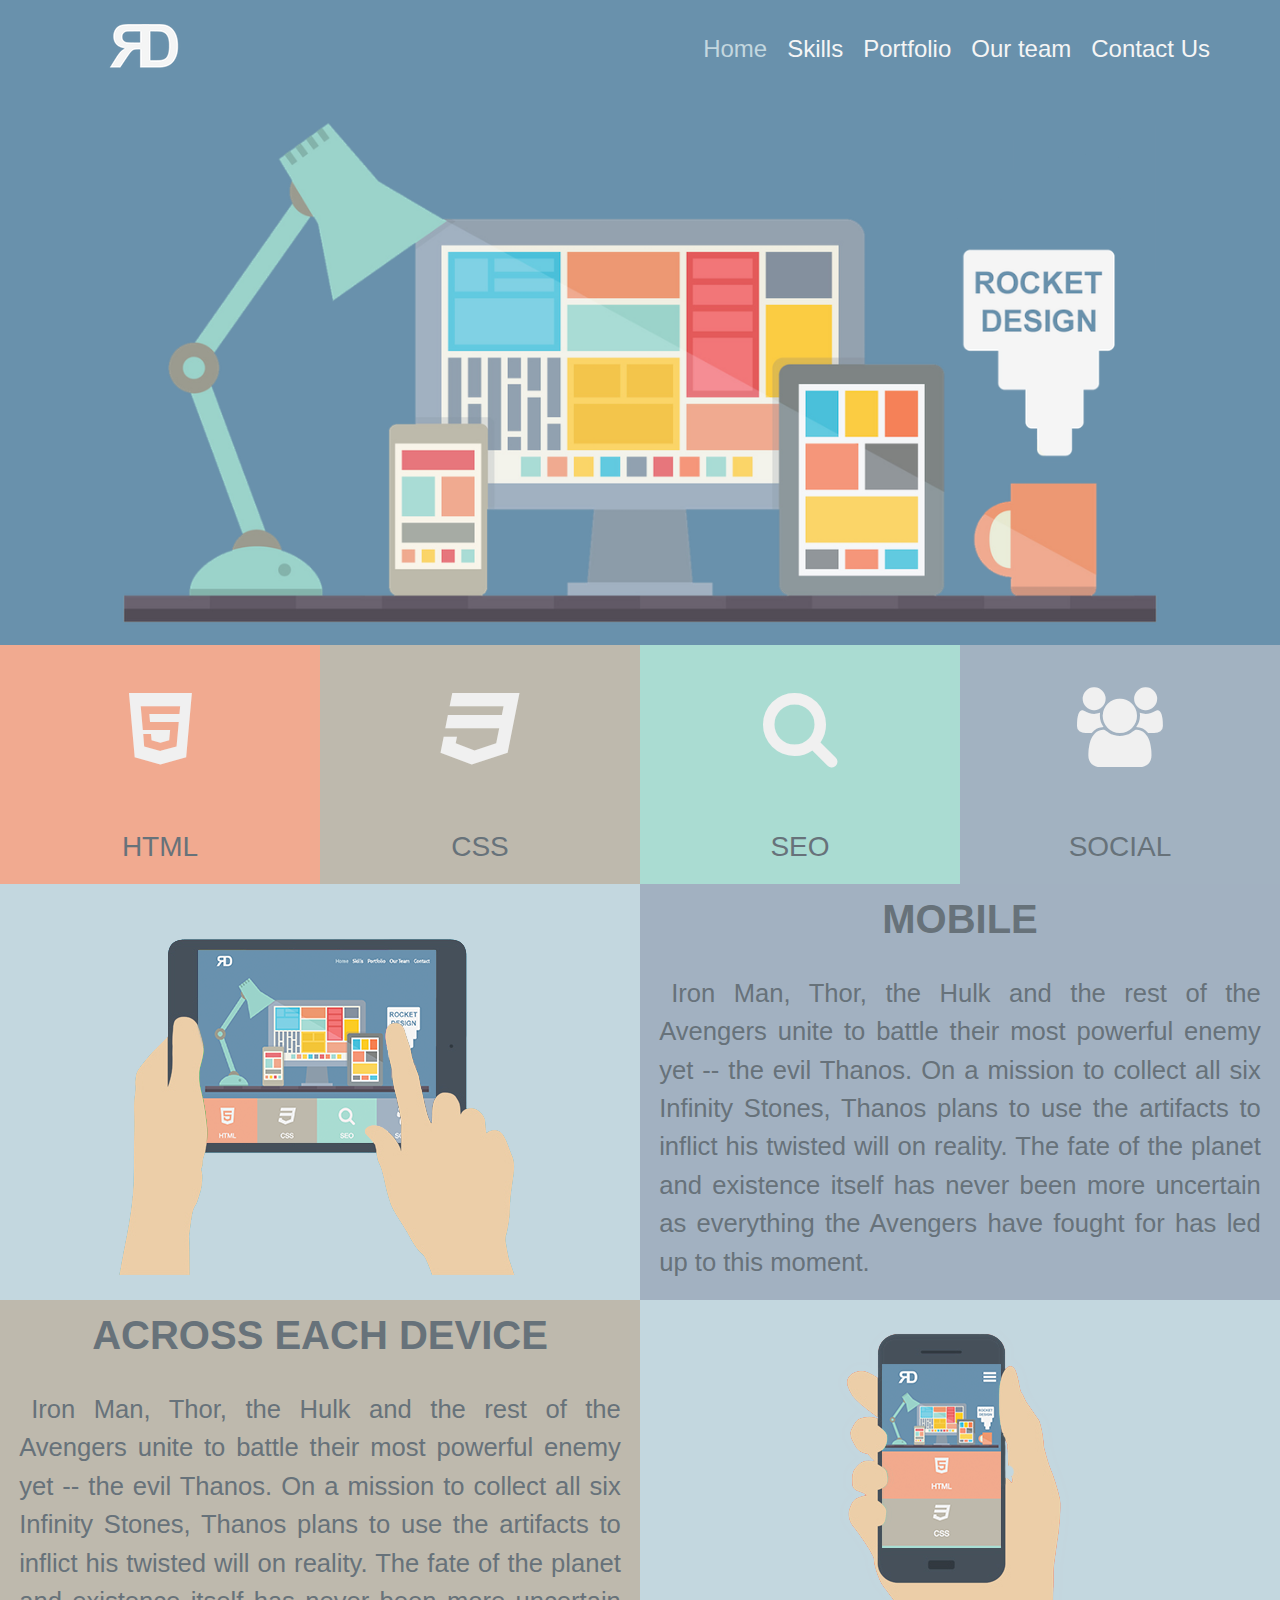
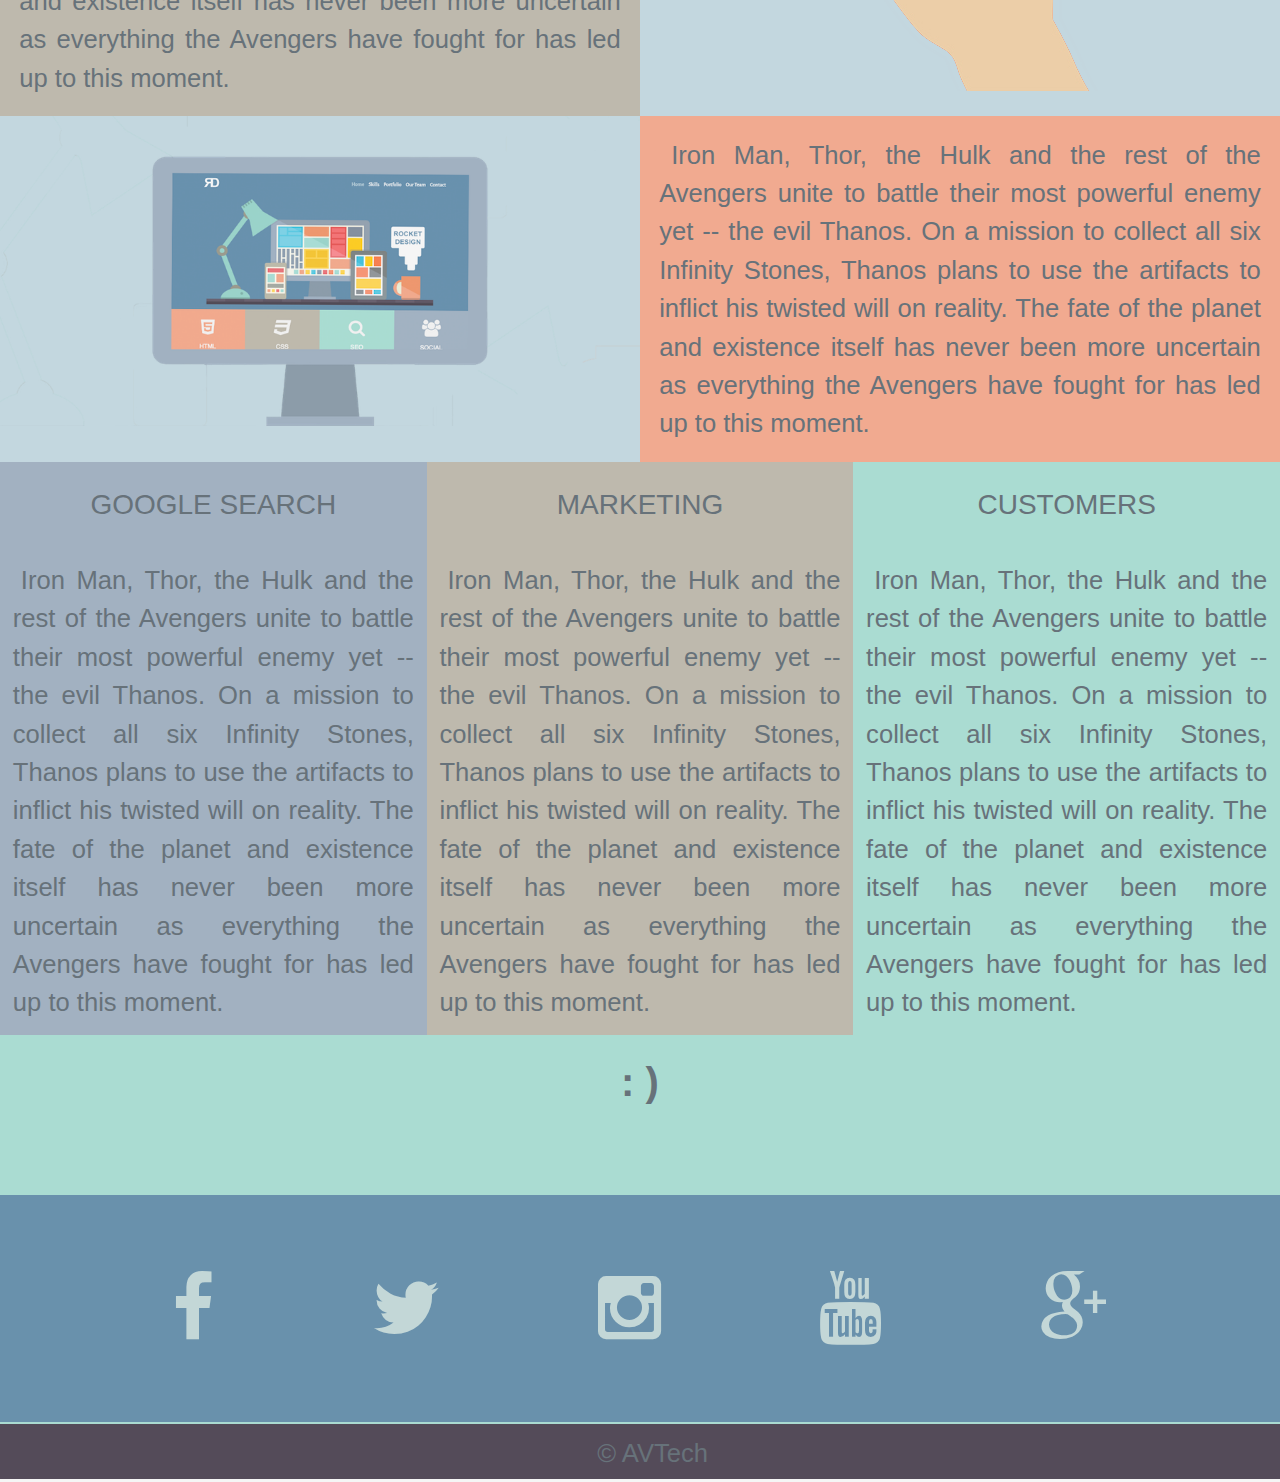
<file: index.html>
<!DOCTYPE html>
<head>
	<meta charset="utf-8" />
	<meta name="viewport" content="width=device-width, initial-scale=1">
	<title>AVTech</title>
	<link rel="stylesheet" type="text/css" href="style.css" />
	<link href="css/font-awesome.min.css" rel="stylesheet"/>
	<link rel="shortcut icon" type="image/png" href="img/favicon.png"/>
</head>
<body>
	<header>
		<div id="header-inner">
			<a href="index.html" id="logo"></a>
			<nav>
				<a href="#" id="menu-icon"></a>
				<ul>
					<li><a href="index.html" class="current">Home</a></li>
					<li><a href="#">Skills</a></li>
					<li><a href="#">Portfolio</a></li>
					<li><a href="#">Our team</a></li>
					<li><a href="#">Contact Us</a></li>
				</ul>
			</nav>
		</div>
	</header>
	<!--End of header-->
	<section class="banner">
		<div class="banner-inner">
			<img src="img/rocket_design.png">
		</div>
	</section>
	<!--End of banner-->
	<section class="one-fourth" id="html">
		<td><i class="fa fa-html5"></i></td>
		<h3>HTML</h3>
	</section>
	<section class="one-fourth" id="css">
		<td><i class="fa fa-css3"></i></td>
		<h3>CSS</h3>
	</section>
	<section class="one-fourth" id="seo">
		<td><i class="fa fa-search"></i></td>
		<h3>SEO</h3>
	</section>
	<section class="one-fourth" id="social">
		<td><i class="fa fa-users"></i></td>
		<h3>SOCIAL</h3>
	</section>
	<!--End of four column section-->
	<section class="inner-wrapper">
		<article id="tablet">
			<img src="img/hand_ipad.png">
		</article>
		<aside id="tablet2">
			<h2>MOBILE</h2>
			<p>Iron Man, Thor, the Hulk and the rest of the Avengers unite to battle their most powerful enemy yet -- the evil Thanos. On a mission to collect all six Infinity Stones, Thanos plans to use the artifacts to inflict his twisted will on reality. The fate of the planet and existence itself has never been more uncertain as everything the Avengers have fought for has led up to this moment.</p>
		</aside>
 </section>
 <section class="inner-wrapper-2">
	 <article id="mobile">
		 <h2>ACROSS EACH DEVICE</h2>
		 <p>Iron Man, Thor, the Hulk and the rest of the Avengers unite to battle their most powerful enemy yet -- the evil Thanos. On a mission to collect all six Infinity Stones, Thanos plans to use the artifacts to inflict his twisted will on reality. The fate of the planet and existence itself has never been more uncertain as everything the Avengers have fought for has led up to this moment.</p>
	 </article>
	 <aside id="mobile2">
		 <img src="img/hand_mobile.png">
	 </aside>
 </section>
 <section class="inner-wrapper">
	 <article id="desktop2">
		 <img src="img/desktop.png">
	 </article>
	 <aside id="desktop">
		 <p>Iron Man, Thor, the Hulk and the rest of the Avengers unite to battle their most powerful enemy yet -- the evil Thanos. On a mission to collect all six Infinity Stones, Thanos plans to use the artifacts to inflict his twisted will on reality. The fate of the planet and existence itself has never been more uncertain as everything the Avengers have fought for has led up to this moment.</p>
	 </aside>
</section>
<!--End main two column section-->
<section class="inner-wrapper-3">
	<section class="one-third" id="google">
		<h3>GOOGLE SEARCH</h3>
		<p>Iron Man, Thor, the Hulk and the rest of the Avengers unite to battle their most powerful enemy yet -- the evil Thanos. On a mission to collect all six Infinity Stones, Thanos plans to use the artifacts to inflict his twisted will on reality. The fate of the planet and existence itself has never been more uncertain as everything the Avengers have fought for has led up to this moment.</p>
	</section>
	<section class="one-third" id="marketing">
		<h3>MARKETING</h3>
		<p>Iron Man, Thor, the Hulk and the rest of the Avengers unite to battle their most powerful enemy yet -- the evil Thanos. On a mission to collect all six Infinity Stones, Thanos plans to use the artifacts to inflict his twisted will on reality. The fate of the planet and existence itself has never been more uncertain as everything the Avengers have fought for has led up to this moment.</p>
	</section>
	<section class="one-third" id="customers">
		<h3>CUSTOMERS</h3>
		<p>Iron Man, Thor, the Hulk and the rest of the Avengers unite to battle their most powerful enemy yet -- the evil Thanos. On a mission to collect all six Infinity Stones, Thanos plans to use the artifacts to inflict his twisted will on reality. The fate of the planet and existence itself has never been more uncertain as everything the Avengers have fought for has led up to this moment.</p>
	</section>
</section>
<!--End of three column section-->
<section id="smiley">
	<h2>: )<h2>
</section>
<!--End of smiley column section-->
<footer>
	<ul class="social">
		<li><i class="fa fa-facebook"></i></li>
		<li><i class="fa fa-twitter"></i></li>
		<li><i class="fa fa-instagram"></i></li>
		<li><i class="fa fa-youtube"></i></li>
		<li><i class="fa fa-google-plus"></i></li>
	</ul>
</footer>
<!--end of social footer-->
<footer class="second">
	<p> &copy; AVTech</p>
</footer>
<!--end of final footer-->
</body>
</html>
</file>
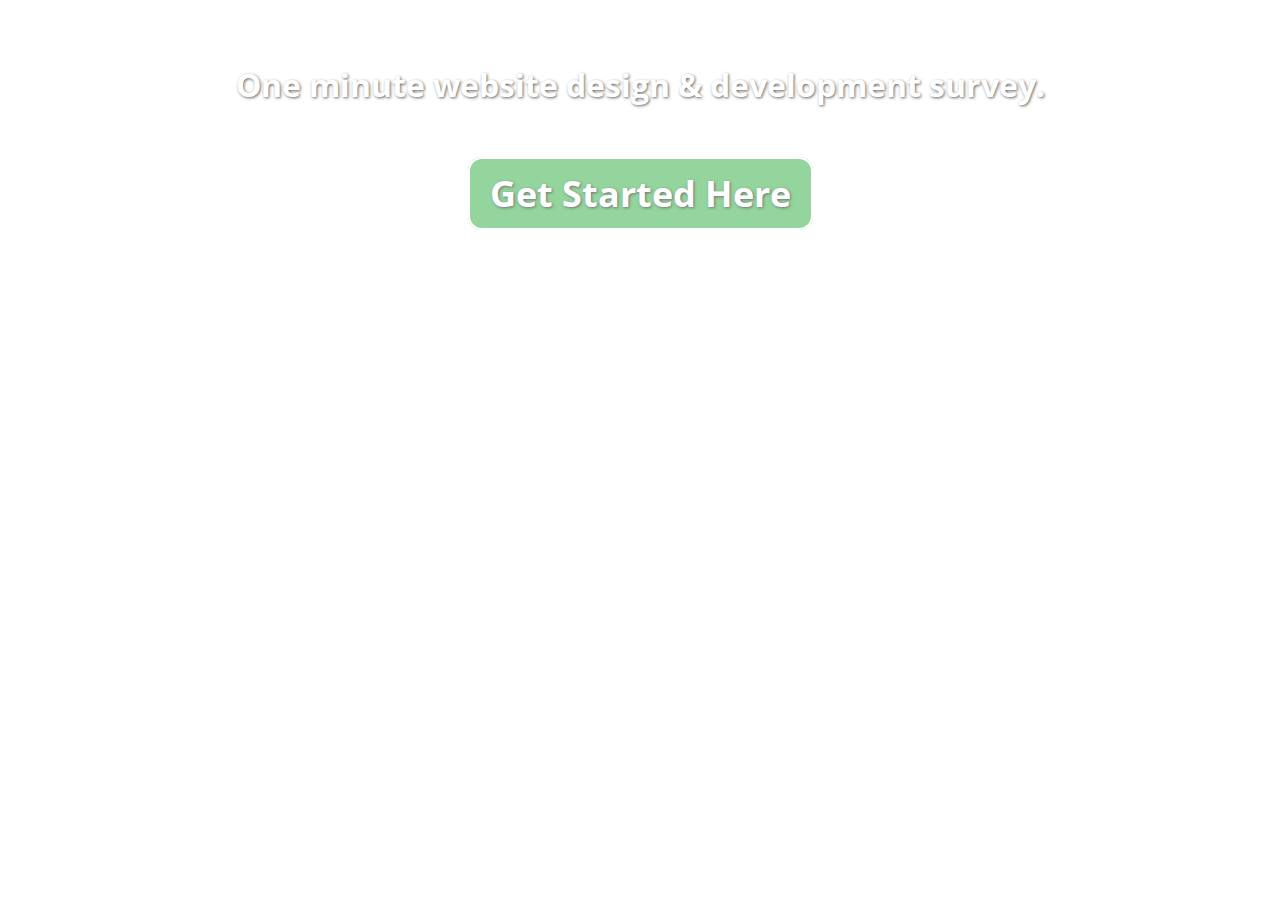
<file: survey.html>
<!DOCTYPE html>
<html lang="en">
	<head>
		<meta charset="utf-8">
		<meta http-equiv="X-UA-Compatible" content="IE=edge">
		<meta name="viewport" content="width=device-width, initial-scale=1">
		<title>Web Design &amp; Development Survey</title>
		<link href="https://fonts.googleapis.com/css?family=Open+Sans" rel="stylesheet">
		<style>
			body {
				background: url(https://www.w3newbie.com/wp-content/uploads/light-background.png);
			}
			h1 {
				margin: 5% 0 2% 0;
				color: #FFF;
				font-size: 32px;
				text-align: center;
				font-family: 'Open Sans', sans-serif;
				text-shadow: 1px 1px 3px #666666;
			}
			.button a {
  				border-radius: 14px;
  				text-shadow: 1px 1px 3px #666666;
  				font-family: 'Open Sans', sans-serif;
  				color: #ffffff;
  				font-size: 36px;
 				background: #88D193;
  				padding: 10px 20px 10px 20px;
  				border: solid #ffffff 2px;
  				text-decoration: none;
  				cursor: pointer;
  				opacity: .9;
			}

			.button:hover a {
  				background: #59C379;
  				text-decoration: none;
  				opacity: .6;
			}
		</style>
	</head>
<body>
	<div id="wrapper">
		<h1>One minute website design &amp; development survey.</h1>
		<h1 class="button"><a href="https://www.w3newbie.com/survey/" target="_blank">Get Started Here</a></h1>
	</div>
</body>
</html>
</file>
<file: style.css>
@import 'https://fonts.googleapis.com/css?family=Alegreya+Sans';

* {
  margin: 0;
  padding: 0;
  border: 0;
}

body {
  background: #f5f5f5;
  color: #67727a;
  font-family: 'Alegreya', sans-serif;
  margin: 0;
}

h2 {
  font-size: 250%;
  font-weight: 700;
  text-align: center;
  padding: 2%;
  max-width: 100%;
}

h3 {
  font-size: 175%;
  font-weight: 400;
  line-height: 155%;
  padding: 5% 0;
}

p {
  font-size: 160%;
  line-height: 150%;
  padding: 3%;
  text-indent: 2%;
  text-align: justify;
}

img {
  max-width: 100%;
  height: auto;
  weight: auto;
  margin-bottom: -4px;
}
header {
  background-color: #6991ac;
  width: 100%;
  height: 86px;
}
#header-inner {
  max-width: 1200px;
  margin: 0 auto;
}
#logo {
  margin: 20px;
  float: left;
  width: 200px;
  height: 60px;
  background: url('img/RD.png') no-repeat center;
}

nav {
  float: right;
  padding: 25px 20px 0 0;
}

#menu-icon {
  display: hidden;
  width: 40px;
  height: 40px;
  background: url('img/nav.png') center;
}

a:hover#menu-icon {
  border-radius: 4px 4px 0 0;
}
ul {
  list-style-type: none;
}

nav ul li {
  font-family: 'Alegreya', sans-serif;
  font-size: 150%;
  display: inline-block;
  float: left;
  padding: 10px;
}

nav ul li a {
  color: #f5f5f5;
  text-decoration: none;
}
nav ul li a:hover {
  color: #c3d73f;
}
.current {
  color: #c3d7df;
}
.banner {
  background-color: #6991ac;
  width: 100%;
}
.banner-inner {
  max-width: 1100px;
  margin: 0 auto;
}
.one-fourth {
  float: left;
  width: 25%;
  text-align: center;
}
#html {
  background-color: #f1aa90;
}
#css {
  background-color: #beb9ad;
}
#seo {
  background-color: #aadcd2;
}
#social {
  background-color: #a2b2c1;
}
.one-fourth i {
  color: #f0f0f0;
  font-size: 500%;
  padding: 13% 0 13% 0;
}
.inner-wrapper {
  float: left;
  width: 100%;
  background-color: #c3d7df;
}
article {
  width: 50%;
  float: left;
  margin: 0 auto;
  height: auto;
}
#tablet {
  background-color: #c3d7df;
}
#mobile {
  background-color: #beb9ad;
}
#desktop {
  background-color: #f1aa90;
}
aside {
  width: 50%;
  float: right;
  margin: 0 auto;
  height: auto;
}
#tablet2 {
  background-color: #a2b1c1;
}
.inner-wrapper-2 {
  background-color: #c3d7df;
  float: left;
  width: 100%;
}
.one-third {
  width: 33.3333%;
  float: left;
  text-align: center;
}
#google {
  background-color: #a2b1c1;
}
#marketing {
  background-color: #beb9ad;
}
#customers {
  background-color: #aadcd2;
}
#smiley {
  background-color: #aadcd2;
  padding: 0 0 1%;
  clear: both;
}
footer {
  background-color: #6991ac;
  width: 100%;
}
.social {
  list-style-type: none;
  text-align: center;
}
.social li {
  display: inline;
}
.social i {
  font-size: 460%;
  margin: 1%;
  padding: 5%;
  color: #c3d7d7;
}
.social i:hover {
  color: #f5f5f5;
}

footer.second {
  border-top: 2px solid #aadcd2;
  background-color: #544b59;
  max-height: 55px;
  text-align: center;
  margin: 0;
}

footer.second p {
  padding: 10px;
  text-align: center;
}

@media screen and (max-width: 768px) {
  h2 {
    font-size: 150%;
  }
  h3 {
    font-size: 125%;
  }
  p {
    font-size: 120%;
  }
  header {
    position: absolute;
  }
  #logo {
    margin: 15px 0 20px -25px;
    background: url('img/RD_mobile.png') no-repeat center;
  }
  #menu-icon {
    display: inline-block;
  }
  nav ul,
  nav:active ul {
    display: none;
    z-index: 1000;
    position: absolute;
    padding: 20px;
    background: #6991ac;
    right: 20px;
    top: 60px;
    border: 1px solid #fff;
    border-radius: 2px 0 2px 2px;
    width: 50%;
  }
  nav:hover ul {
    display: block;
  }
  nav li {
    text-align: center;
    width: 100%;
    padding: 20px 20px 20px 20px;
  }
  .banner {
    padding-top: 86px;
  }
  .one-fourth {
    float: left;
    width: 100%;
  }
  .one-fourth i {
    font-size: 350%;
    padding: 4% 0 1% 0;
  }
  article {
    width: 100%;
  }
  aside {
    width: 100%;
  }
  aside#mobile2 {
    display: none;
  }
  .one-third {
    width: 100%;
  }
  .social i {
    font-size: 180%;
  }
}
</file>
